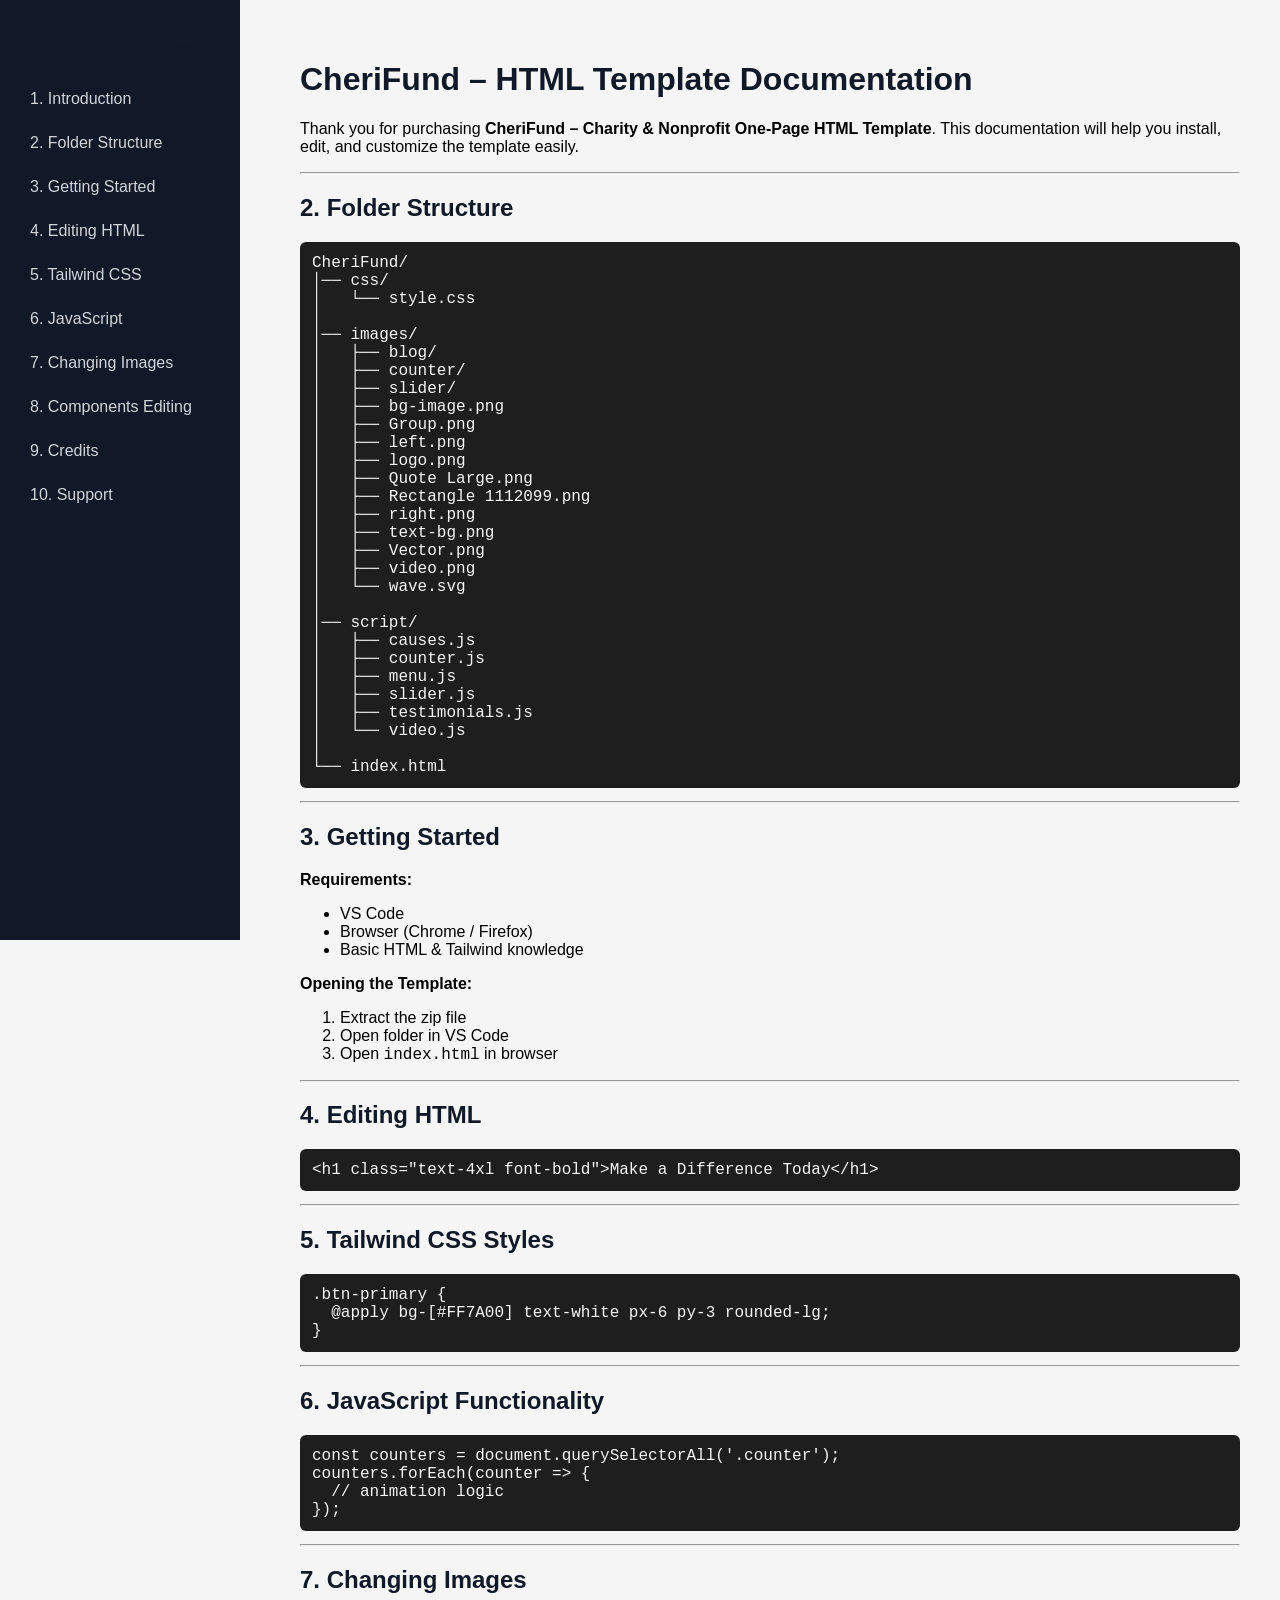
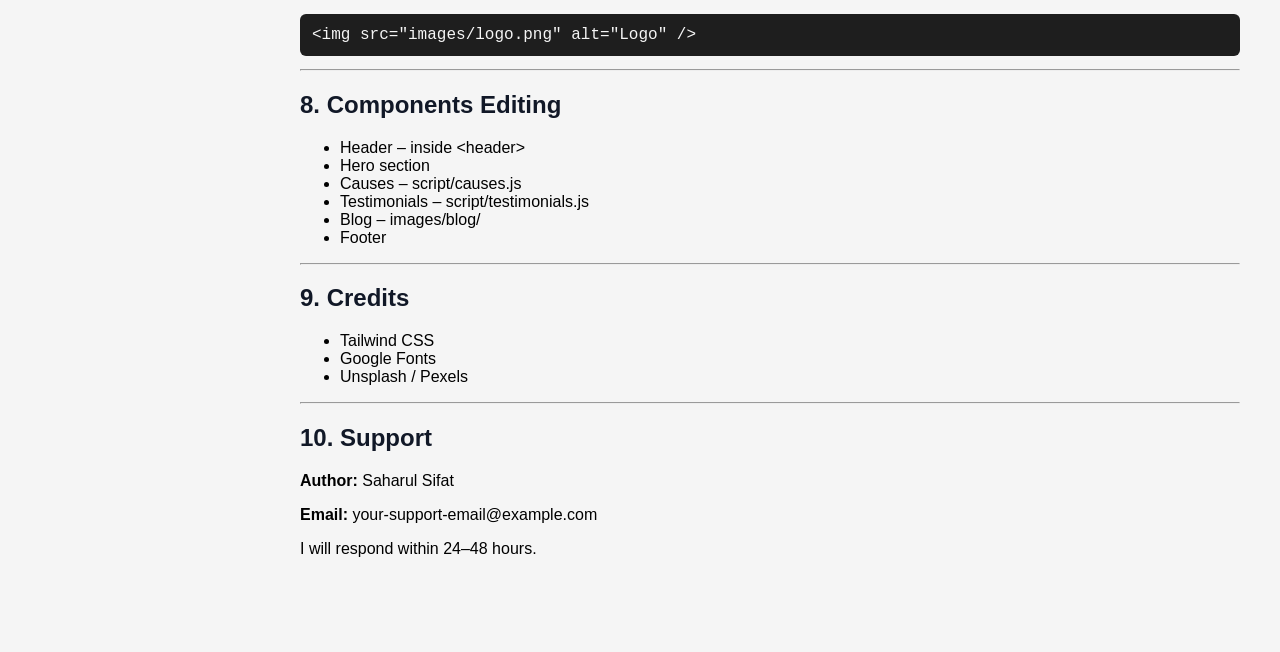
<file: documentation/Documentation.html>
<!DOCTYPE html>
<html lang="en">
<head>
  <meta charset="UTF-8" />
  <meta name="viewport" content="width=device-width, initial-scale=1.0" />
  <title>CheriFund Documentation</title>
  <link href="https://cdnjs.cloudflare.com/ajax/libs/font-awesome/6.5.0/css/all.min.css" rel="stylesheet" />
  <style>
    body {
      margin: 0;
      font-family: Arial, sans-serif;
      background: #f5f5f5;
      display: flex;
    }
    .sidebar {
      width: 200px;
      background: #111827;
      color: white;
      height: 100vh;
      position: fixed;
      overflow-y: auto;
      padding: 20px;
    }
    .sidebar h2 {
      font-size: 20px;
      margin-bottom: 20px;
      text-align: center;
    }
    .sidebar a {
      display: block;
      padding: 10px;
      color: #d1d5db;
      text-decoration: none;
      border-radius: 6px;
      margin-bottom: 6px;
      transition: 0.2s;
    }
    .sidebar a:hover {
      background: #374151;
      color: #fff;
    }
    .content {
      margin-left: 260px;
      padding: 40px;
      width: calc(100% - 260px);
      
    }
    h1, h2, h3 {
      color: #111827;
    }
    pre {
      background: #1e1e1e;
      color: #f5f5f5;
      padding: 12px;
      border-radius: 6px;
      overflow-x: auto;
    }
    code {
      font-family: Consolas, monospace;
    }
  </style>
</head>
<body>
  <div class="sidebar">
    <h2>CheriFund Docs</h2>
    <a href="#intro">1. Introduction</a>
    <a href="#structure">2. Folder Structure</a>
    <a href="#getting-started">3. Getting Started</a>
    <a href="#editing-html">4. Editing HTML</a>
    <a href="#tailwind">5. Tailwind CSS</a>
    <a href="#javascript">6. JavaScript</a>
    <a href="#images">7. Changing Images</a>
    <a href="#components">8. Components Editing</a>
    <a href="#credits">9. Credits</a>
    <a href="#support">10. Support</a>
  </div>

  <div class="content">
    <h1 id="intro">CheriFund – HTML Template Documentation</h1>
    <p>Thank you for purchasing <strong>CheriFund – Charity & Nonprofit One‑Page HTML Template</strong>. This documentation will help you install, edit, and customize the template easily.</p>

    <hr />
    <h2 id="structure">2. Folder Structure</h2>
    <pre><code>CheriFund/
│── css/
│   └── style.css
│
│── images/
│   ├── blog/
│   ├── counter/
│   ├── slider/
│   ├── bg-image.png
│   ├── Group.png
│   ├── left.png
│   ├── logo.png
│   ├── Quote Large.png
│   ├── Rectangle 1112099.png
│   ├── right.png
│   ├── text-bg.png
│   ├── Vector.png
│   ├── video.png
│   └── wave.svg
│
│── script/
│   ├── causes.js
│   ├── counter.js
│   ├── menu.js
│   ├── slider.js
│   ├── testimonials.js
│   └── video.js
│
└── index.html</code></pre>

    <hr />
    <h2 id="getting-started">3. Getting Started</h2>
    <p><strong>Requirements:</strong></p>
    <ul>
      <li>VS Code</li>
      <li>Browser (Chrome / Firefox)</li>
      <li>Basic HTML & Tailwind knowledge</li>
    </ul>

    <p><strong>Opening the Template:</strong></p>
    <ol>
      <li>Extract the zip file</li>
      <li>Open folder in VS Code</li>
      <li>Open <code>index.html</code> in browser</li>
    </ol>

    <hr />
    <h2 id="editing-html">4. Editing HTML</h2>
    <pre><code>&lt;h1 class="text-4xl font-bold"&gt;Make a Difference Today&lt;/h1&gt;</code></pre>

    <hr />
    <h2 id="tailwind">5. Tailwind CSS Styles</h2>
    <pre><code>.btn-primary {
  @apply bg-[#FF7A00] text-white px-6 py-3 rounded-lg;
}</code></pre>

    <hr />
    <h2 id="javascript">6. JavaScript Functionality</h2>
    <pre><code>const counters = document.querySelectorAll('.counter');
counters.forEach(counter =&gt; {
  // animation logic
});</code></pre>

    <hr />
    <h2 id="images">7. Changing Images</h2>
    <pre><code>&lt;img src="images/logo.png" alt="Logo" /&gt;</code></pre>

    <hr />
    <h2 id="components">8. Components Editing</h2>
    <ul>
      <li>Header – inside &lt;header&gt;</li>
      <li>Hero section</li>
      <li>Causes – script/causes.js</li>
      <li>Testimonials – script/testimonials.js</li>
      <li>Blog – images/blog/</li>
      <li>Footer</li>
    </ul>

    <hr />
    <h2 id="credits">9. Credits</h2>
    <ul>
      <li>Tailwind CSS</li>
      <li>Google Fonts</li>
      <li>Unsplash / Pexels</li>
    </ul>

    <hr />
    <h2 id="support">10. Support</h2>
    <p><strong>Author:</strong> Saharul Sifat</p>
    <p><strong>Email:</strong> your-support-email@example.com</p>
    <p>I will respond within 24–48 hours.</p>
  </div>
</body>
</html>
</file>
